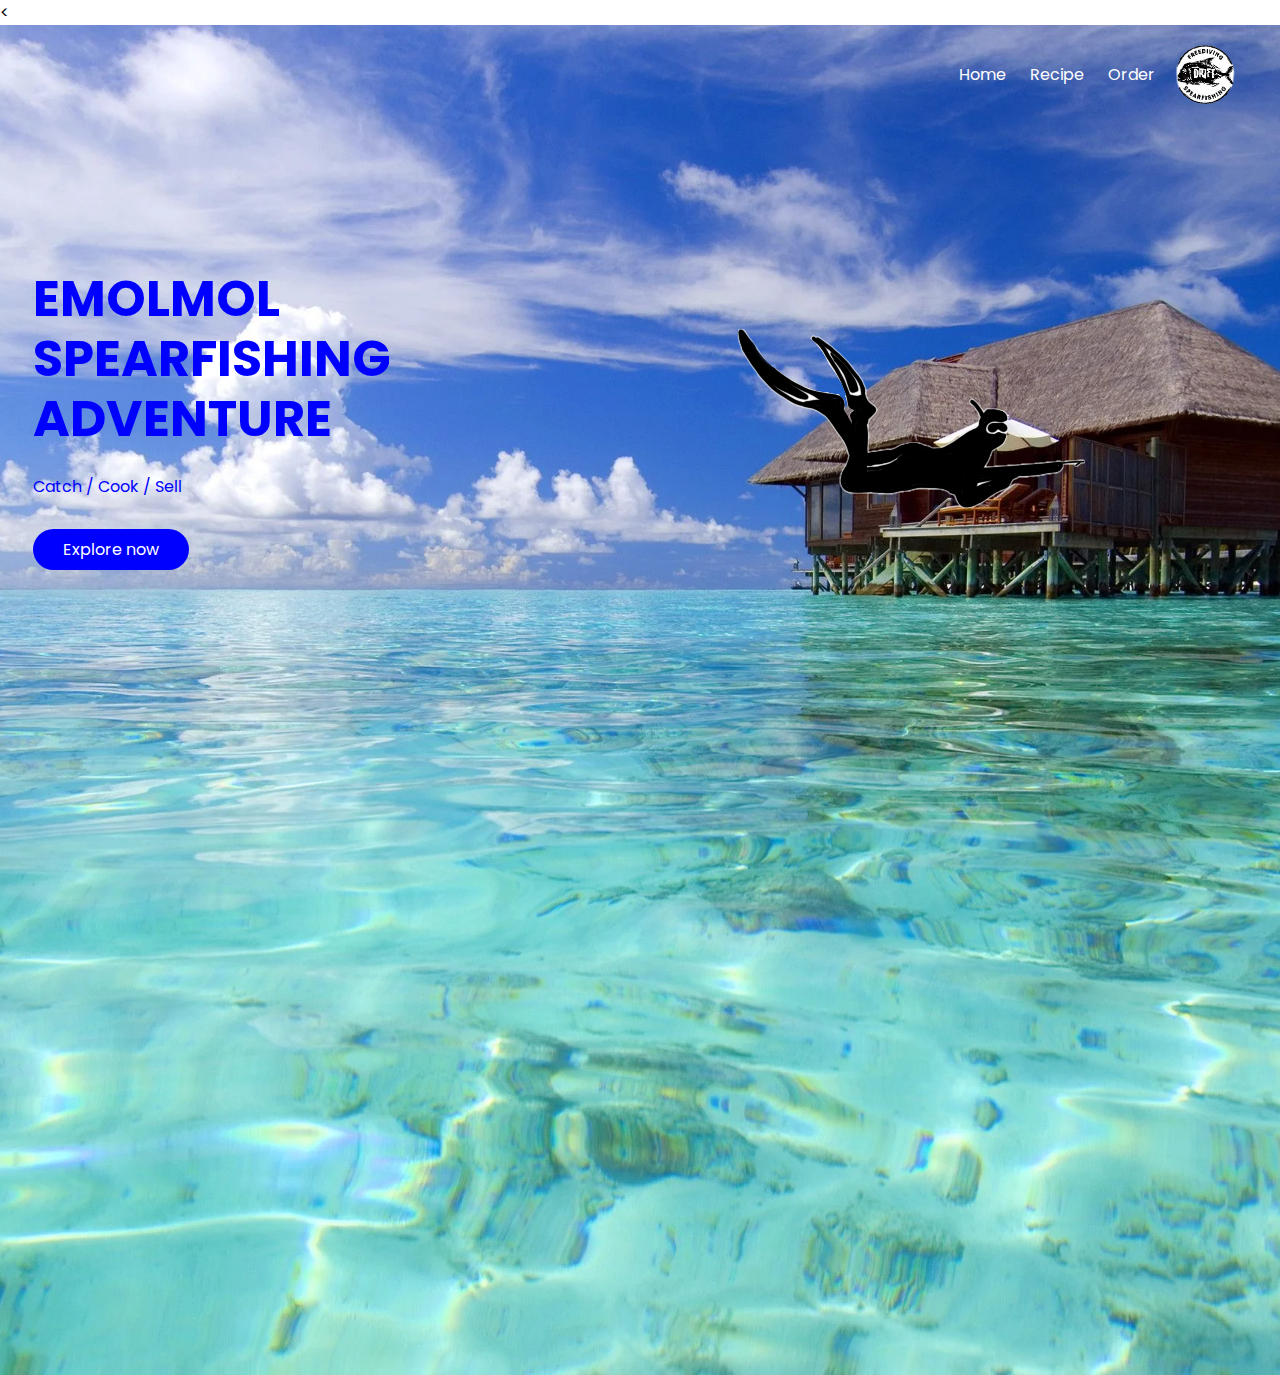
<file: index.html>
<!DOCTYPE html>
<html lang="en">
<head>
    <meta charset="UTF-8">
    <meta http-equiv="X-UA-Compatible" content="IE=edge">
    <meta name="viewport" content="width=device-width, initial-scale=1.0">
    <title>webpage</title>
    <link rel="stylesheet" href="style.css">

    <<link rel="preconnect" href="https://fonts.googleapis.com">
    <link rel="preconnect" href="https://fonts.gstatic.com" crossorigin>
    <link href="https://fonts.googleapis.com/css2?family=Poppins:ital,wght@1,900&display=swap" rel="stylesheet">

</head>
<body>
    <div class="header">

    <div class="container">
        <div class="navbar">
            <nav>
                <ul>
                    <li><a href="index.html">Home</a></li>
                    <li><a href="recipe.html">Recipe</a></li>
                    <li><a href="order.html">Order</a></li>
                </ul>
            </nav>
            <img src="flog.png" width="60px" style="border-radius: 50%;">
        </div>
        <div class="row">
            <div class="col-2">
                <h1>EMOLMOL <br> SPEARFISHING <br> ADVENTURE</h1>
                <p>Catch / Cook / Sell</p>
                
                <a href="https://youtube.com/@emolmol8189" target="new-tab" class="btn">Explore now</a>
            </div>
            <div class="col-2">
                <img src="sidelog.png">
            </div>
        </div>
    </div>
</div>

</body>
</html>
</file>
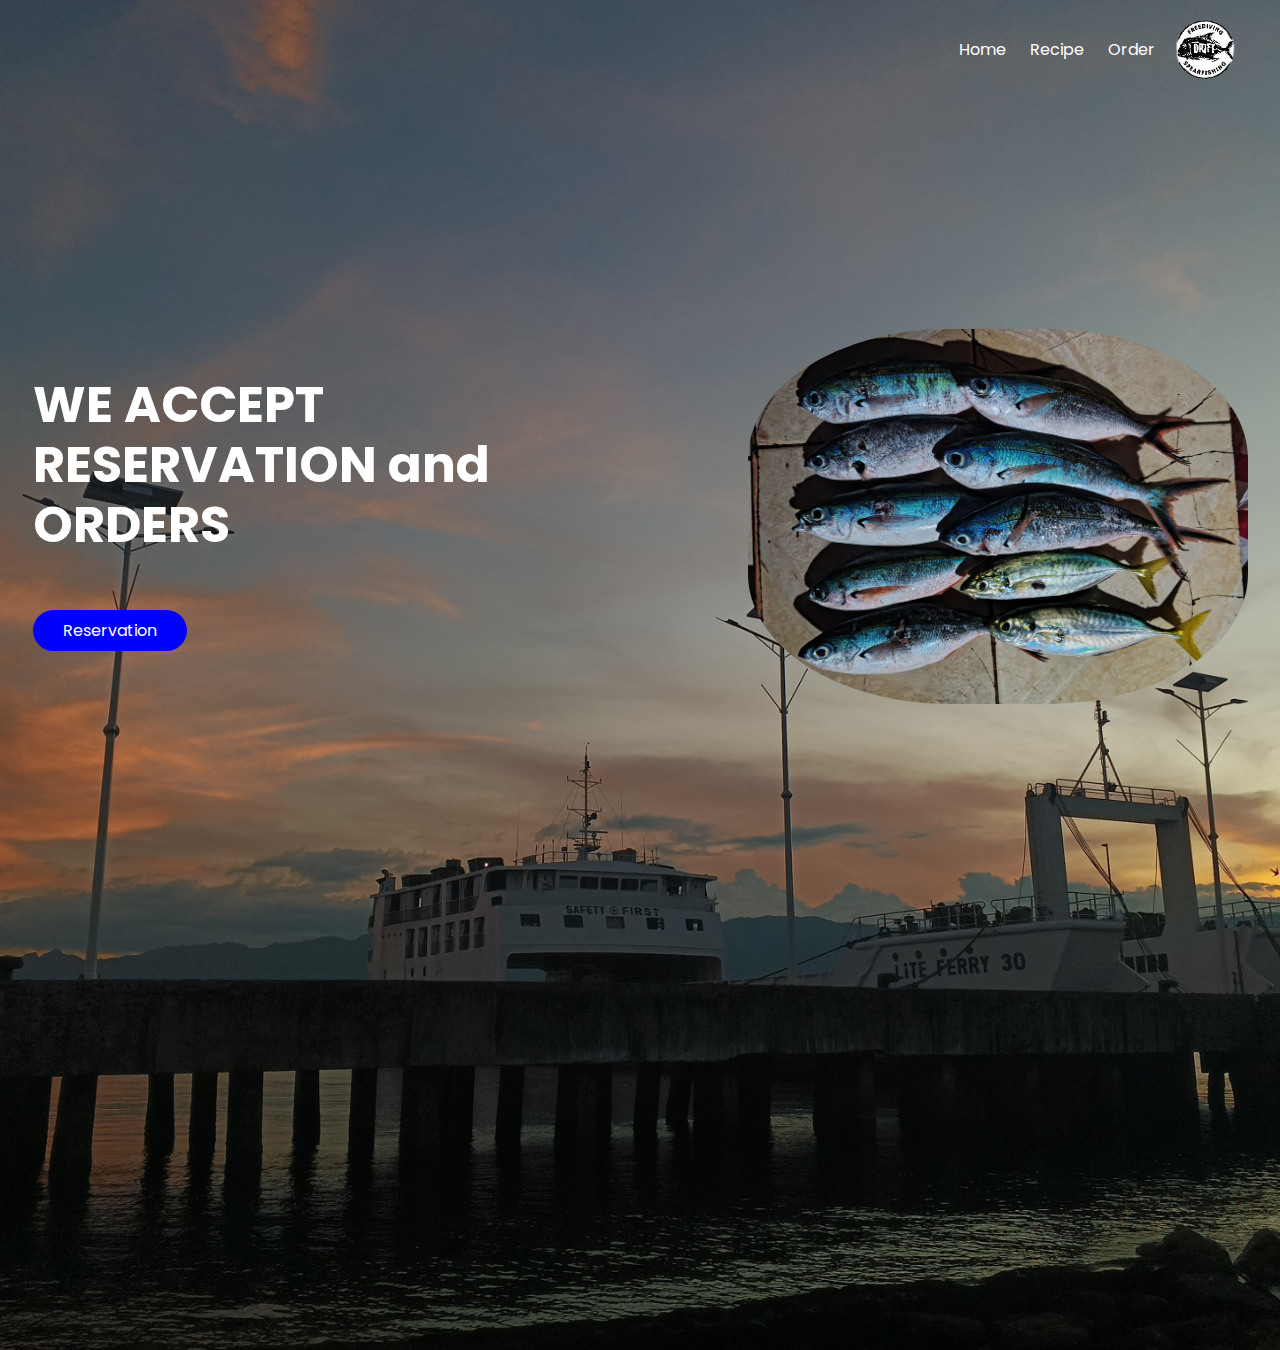
<file: order.html>
<!DOCTYPE html>
<html lang="en">
<head>
    <meta charset="UTF-8">
    <meta http-equiv="X-UA-Compatible" content="IE=edge">
    <meta name="viewport" content="width=device-width, initial-scale=1.0">
    <title>webpage</title>
    <link rel="stylesheet" href="order.css">

    <link rel="preconnect" href="https://fonts.googleapis.com">
    <link rel="preconnect" href="https://fonts.gstatic.com" crossorigin>
    <link href="https://fonts.googleapis.com/css2?family=Poppins:ital,wght@1,900&display=swap" rel="stylesheet">

</head>
<body>
    <div class="header">

    <div class="container">
        <div class="navbar">
            <nav>
                <ul>
                    <li><a href="index.html">Home</a></li>
                    <li><a href="recipe.html">Recipe</a></li>
                    <li><a href="order.html">Order</a></li>
                </ul>
            </nav>
            <img src="flog.png" width="60px" style="border-radius: 50%;">
        </div>
        <div class="row">
            <div class="col-2">
                <h1>WE ACCEPT <br> RESERVATION and<br> ORDERS</h1>
                
                <a href="https://m.facebook.com/bneil.death/" target="new-tab" class="btn">Reservation</a>
            </div>
            <div class="col-2">
                <img src="solid.jpg">
            </div>
        </div>
    </div>
</div>

</body>
</html>
</file>
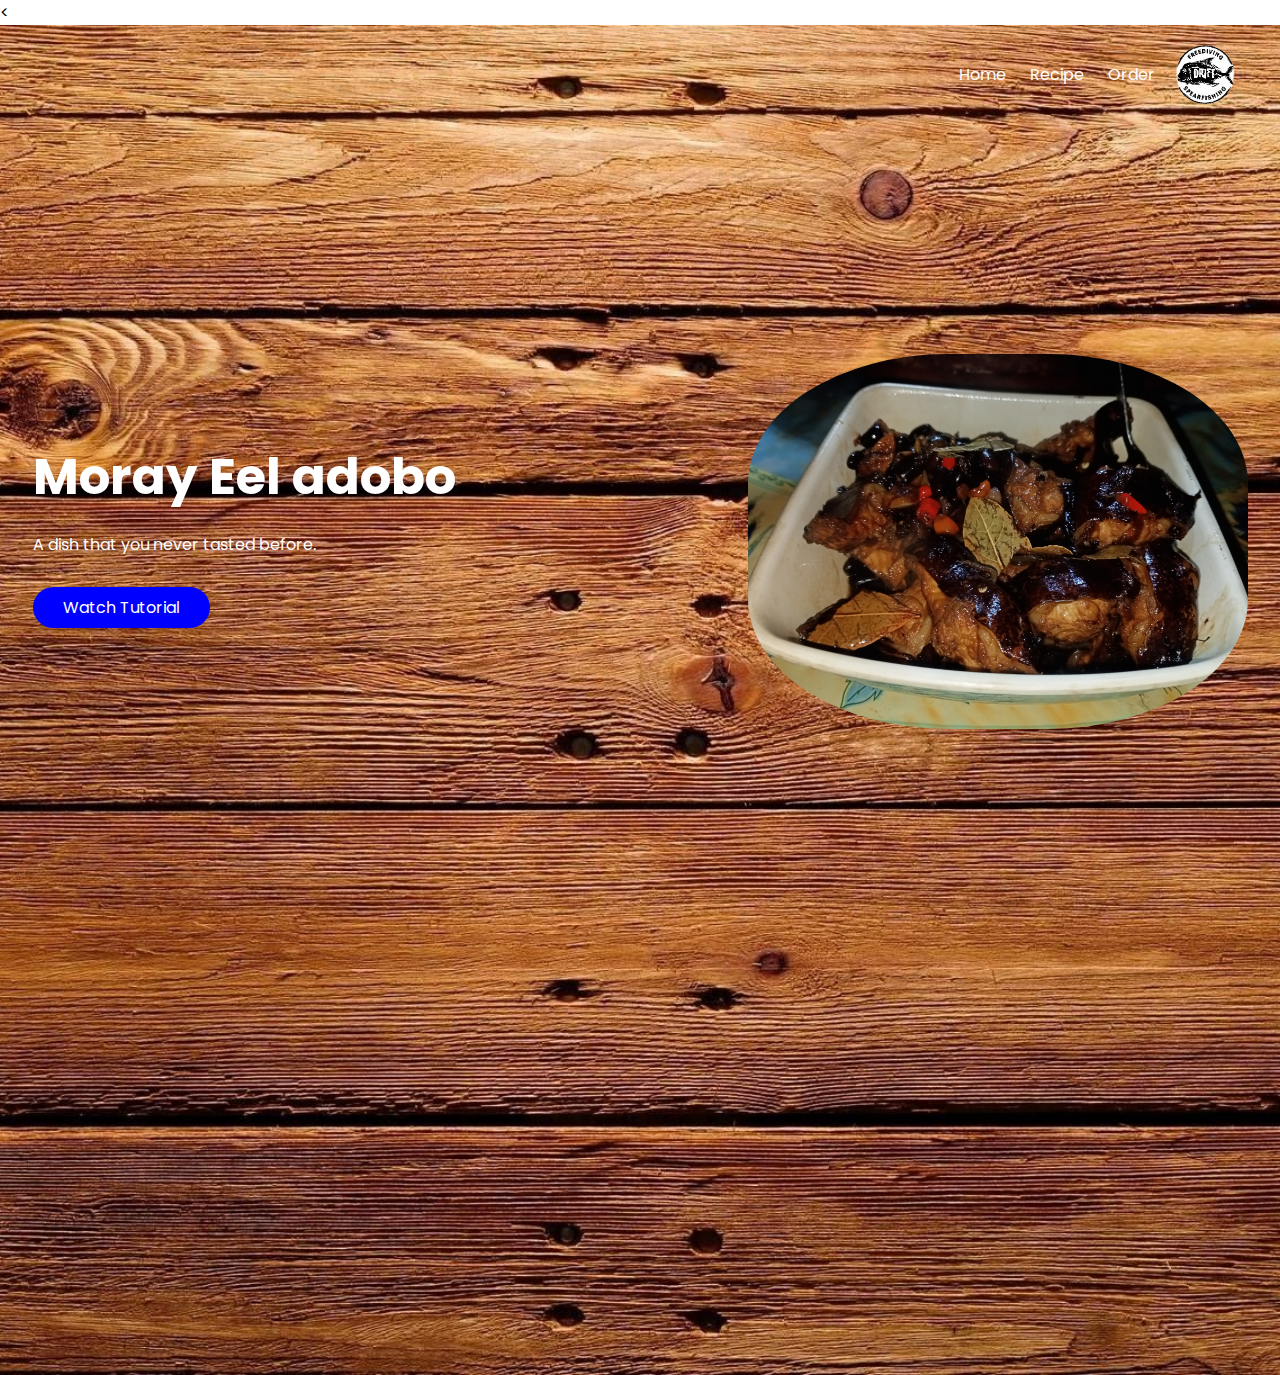
<file: recipe.html>
<!DOCTYPE html>
<html lang="en">
<head>
    <meta charset="UTF-8">
    <meta http-equiv="X-UA-Compatible" content="IE=edge">
    <meta name="viewport" content="width=device-width, initial-scale=1.0">
    <title>webpage</title>
    <link rel="stylesheet" href="recip.css">

    <<link rel="preconnect" href="https://fonts.googleapis.com">
    <link rel="preconnect" href="https://fonts.gstatic.com" crossorigin>
    <link href="https://fonts.googleapis.com/css2?family=Poppins:ital,wght@1,900&display=swap" rel="stylesheet">

</head>
<body>
    <div class="header">

    <div class="container">
        <div class="navbar">
            <nav>
                <ul>
                    <li><a href="index.html">Home</a></li>
                    <li><a href="recipe.html">Recipe</a></li>
                    <li><a href="order.html">Order</a></li>
                </ul>
            </nav>
            <img src="flog.png" width="60px" style="border-radius: 50%;">
        </div>
        <div class="rows">
            <div class="col-2">
                <h1>Moray Eel adobo</h1>
                <p>A dish that you never tasted before.</p>
                <a href="https://www.youtube.com/watch?v=rd8iwr17Y8c" target="new-tab" class="btn">Watch Tutorial</a>
            </div>
            <div class="col-2">
                <img src="adoboh.jpg">
            </div>
        </div>
    </div>
</div>

</body>
</html>
</file>
<file: style.css>
*{
    margin: 0;
    padding: 0;
    box-sizing: border-box;
}
body{
    font-family: 'Poppins', sans-serif;
}
.navbar{
    display: flex;
    align-items: center;
    padding: 20px;

}
nav{
    flex: 1;
    text-align: right;
}
nav ul{
    display: inline-block;
    list-style-type: none;
}
nav ul li{
    display: inline-block;
    margin-right: 20px;
    transition: background 0.5s;
}
ul li:hover{
    background-color: blue;
}
a{
    text-decoration: none;
    color: white;
}
p{
  color: blue;  
}
.container{
    max-width: 1300px;
    margin: auto;
    padding-left: 25px;
    padding-right: 25px;
    min-height: 150vh;
    width: 100%;
    background-image: url(pic/backf.webp);
    background-position: center;
    background-size: cover;
    position: relative;
}
.row{
    color: blue;
}
.row{
    display: flex;
    align-items: center;
    flex-wrap: wrap;
    justify-content: space-around;
}
.col-2{
    flex-basis: 30%;
    min-width: 600px;
    margin-top: 120px;
}
.col-2 img{
    margin-left: 90px;
    max-width: 400px;
    padding: 50px 0;
}
.col-2 h1{
    font-size: 50px;
    line-height: 60px;
    margin: 25px 0;
}
.btn{
    display: inline-block;
    background: blue;
    color: white;
    padding: 8px 30px;
    margin: 30px 0;
    border-radius: 30px;
    transition: background 0.5s;
}
.btn:hover{
    color: blue;
    background-color: white;
    
}
</file>
<file: order.css>
*{
    margin: 0;
    padding: 0;
    box-sizing: border-box;
}
body{
    font-family: 'Poppins', sans-serif;
}
.navbar{
    display: flex;
    align-items: center;
    padding: 20px;

}
nav{
    flex: 1;
    text-align: right;
}
nav ul{
    display: inline-block;
    list-style-type: none;
}
nav ul li{
    display: inline-block;
    margin-right: 20px;
    transition: background 0.5s;
}
ul li:hover{
    background-color: blue;
}
a{
    text-decoration: none;
    color: white;
}
p{
  color: white;  
}
.container{
    max-width: 1300px;
    margin: auto;
    padding-left: 25px;
    padding-right: 25px;
    min-height: 150vh;
    width: 100%;
    background-image: url(pic/Webpic/backk.jpg);
    background-position: center;
    background-size: cover;
    position: relative;
}
.row{
    color: white;
}
.row{
    display: flex;
    align-items: center;
    flex-wrap: wrap;
    justify-content: space-around;
}
.col-2{
    flex-basis: 30%;
    min-width: 600px;
    margin-top: 120px;
}
.col-2 img{
    margin-top: 10px;
    margin-left: 100px;
    max-width: 500px;
    padding: 100px 0;
    border-radius: 40%;
}
.col-2 h1{
    font-size: 50px;
    line-height: 60px;
    margin: 25px 0;
}
.btn{
    display: inline-block;
    background: blue;
    color: white;
    padding: 8px 30px;
    margin: 30px 0;
    border-radius: 30px;
    transition: background 0.5s;
}
.btn:hover{
    color: blue;
    background-color: white;
    
}
</file>
<file: recip.css>
*{
    margin: 0;
    padding: 0;
    box-sizing: border-box;
}
body{
    font-family: 'Poppins', sans-serif;
}
.navbar{
    display: flex;
    align-items: center;
    padding: 20px;

}
nav{
    flex: 1;
    text-align: right;
}
nav ul{
    display: inline-block;
    list-style-type: none;
}
nav ul li{
    display: inline-block;
    margin-right: 20px;
    transition: background 0.5s;
}
ul li:hover{
    background-color: blue;
}
a{
    text-decoration: none;
    color: white;
}
p{
  color: white;  
}
.container{
    max-width: 1300px;
    margin: auto;
    padding-left: 25px;
    padding-right: 25px;
    min-height: 150vh;
    width: 100%;
    background-image: url(pic/woodb.jpg);
    background-position: center;
    background-size: cover;
    position: relative;
}
.rows{
    color: white;
}
.rows{
    display: flex;
    align-items: center;
    flex-wrap: wrap;
    justify-content: space-around;
}
.col-2{
    flex-basis: 30%;
    min-width: 600px;
    margin-top: 120px;
    color: white;
}
.col-2 img{
    margin-top: 10px;
    margin-left: 100px;
    max-width: 500px;
    padding: 100px 0;
    border-radius: 40%;

}
.col-2 h1{
    font-size: 50px;
    line-height: 60px;
    margin: 25px 0;
}
.col-2 p{
color: white;
}
a{
    text-decoration: none;
    color: white;
}
.btn{
    display: inline-block;
    background: blue;
    color: white;
    padding: 8px 30px;
    margin: 30px 0;
    border-radius: 30px;
    transition: background 0.5s;
}
.btn:hover{
    color: blue;
    background-color: white;
    
}
</file>
